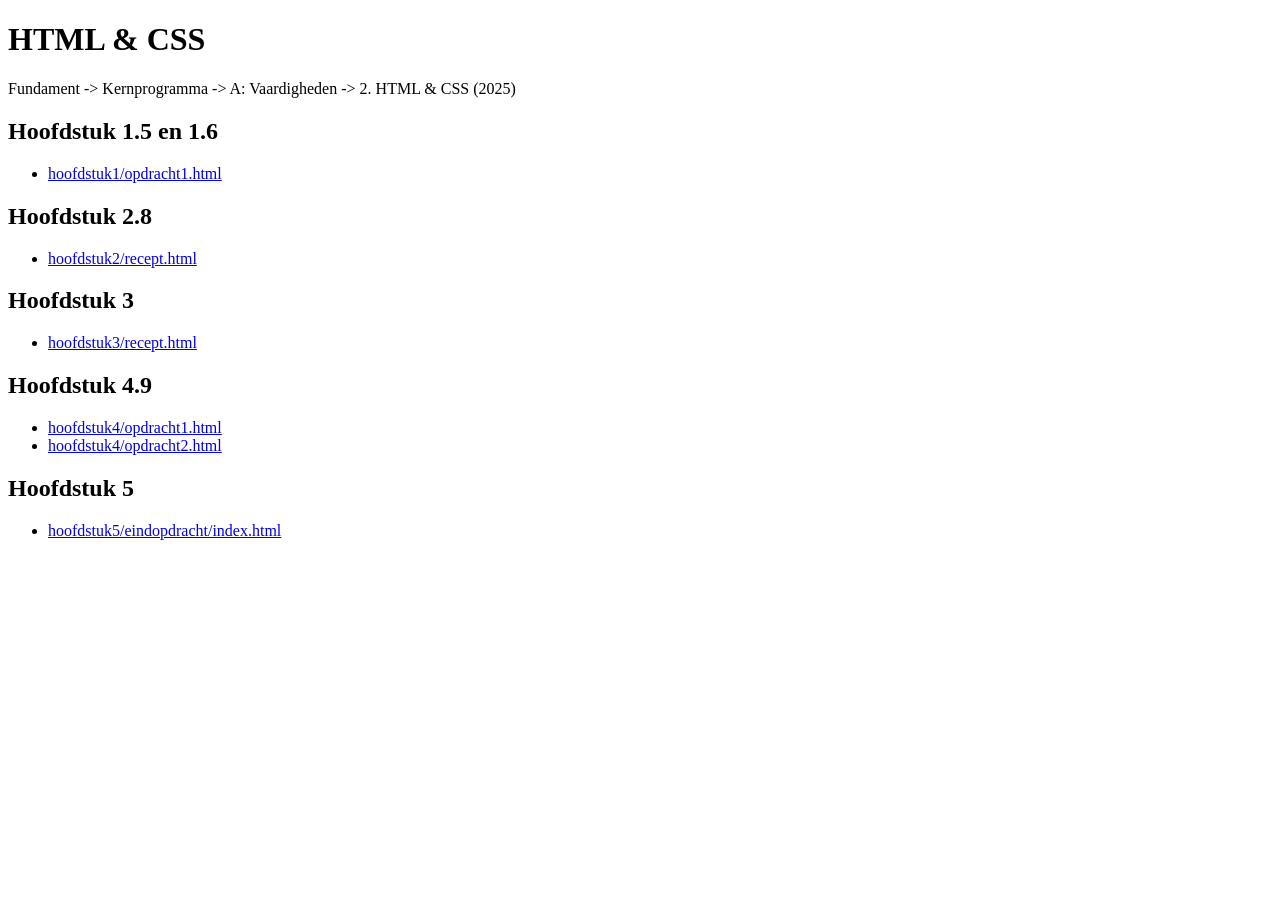
<file: index.html>
<!DOCTYPE html>
<html>

<head>
    <meta charset="UTF-8" />
    <title>index</title>
</head>

<body>

    <h1>HTML & CSS</h1>
    Fundament -> Kernprogramma -> A: Vaardigheden -> 2. HTML & CSS (2025)

    <h2>Hoofdstuk 1.5 en 1.6</h2>
    <ul>
        <li><a href="/hoofdstuk1/opdracht1.html">hoofdstuk1/opdracht1.html</a></li>
    </ul>

    <h2>Hoofdstuk 2.8</h2>
    <ul>
        <li><a href="/hoofdstuk2/recept.html">hoofdstuk2/recept.html</a></li>
    </ul>

    <h2>Hoofdstuk 3</h2>
    <ul>
        <li><a href="/hoofdstuk3/recept.html">hoofdstuk3/recept.html</a></li>
    </ul>

    <h2>Hoofdstuk 4.9</h2>
    <ul>
        <li><a href="/hoofdstuk4/opdracht1.html">hoofdstuk4/opdracht1.html</a></li>
        <li><a href="/hoofdstuk4/opdracht2.html">hoofdstuk4/opdracht2.html</a></li>
    </ul>

    <h2>Hoofdstuk 5</h2>
    <ul>
        <li><a href="/hoofdstuk5/eindopdracht/index.html">hoofdstuk5/eindopdracht/index.html</a></li>
    </ul>
    </ul>
</body>

</html>
</file>
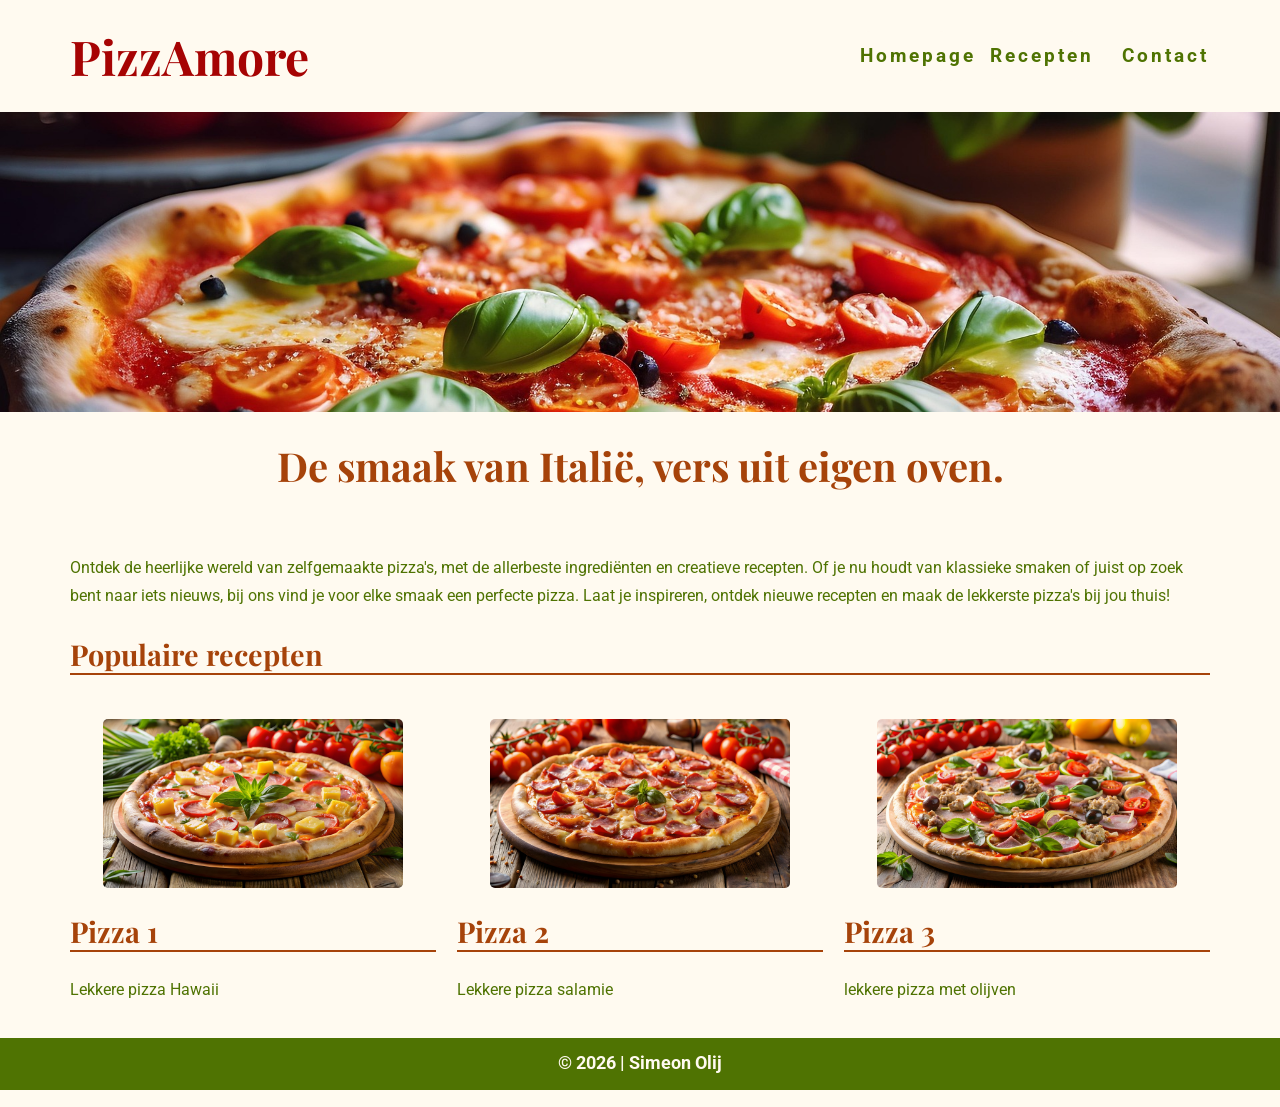
<file: hoofdstuk5/eindopdracht/index.html>
<!DOCTYPE html>
<html lang="nl">
  <head>
    <title>PizzAmore</title>
    <meta charset="UTF-8">
    <link rel="stylesheet" href="style.css">
    <link href="https://fonts.googleapis.com/css2?family=Playfair+Display:wght@400;700&family=Roboto:wght@300;400;500&display=swap" rel="stylesheet">
  </head>

  <body>
    
    <nav>
        <div class="logo">
            <a href="index.html"> <b>PizzAmore</b></a>
        </div>
        <div class="active"> </div>
        <ul class="items">
            <li><a href="index.html" class="active"><b>Homepage</b></a></li>
            <li><a href="recepten.html"><b>Recepten</b></a></li>
            <li><a href="contact.html"><b>Contact</b></a></li>
        </ul>
    </nav>
     
    <div class="banner"></div>

    <div class="container">
      <h1>De smaak van Italië, vers uit eigen oven.</h1><br>
      
      <p>
        Ontdek de heerlijke wereld van zelfgemaakte pizza's, met de allerbeste ingrediënten en creatieve recepten. 
        Of je nu houdt van klassieke smaken of juist op zoek bent naar iets nieuws, bij ons vind je voor elke smaak een perfecte pizza. 
        Laat je inspireren, ontdek nieuwe recepten en maak de lekkerste pizza's bij jou thuis!
      </p>
    </div>
    
    <div class="container"><h2>Populaire recepten</h2></div>
    
    <div class="container_recepten">
      <a
        href="recept.html" class="recept">
          <img src="images/pizza1.jpg" alt="pizza1">
          <h2>Pizza 1</h2>
          <p> Lekkere pizza Hawaii </p>
      </a>
      <a
        href="recepten.html" class="recept">
          <img src="images/pizza2.jpg" alt="pizza2">
          <h2>Pizza 2</h2>
          <p>Lekkere pizza salamie</p>
      </a>
      <a 
        href="recepten.html" class="recept"> 
        <img src="images/pizza3.jpg" alt="pizza3">
        <h2>Pizza 3</h2>
        <p>lekkere pizza met olijven</p>
      </a>
    </div>

    <div class="recept"></div>

    <footer><p><b> © 2026 | <a href="contact.html"> Simeon Olij </a></b></p></footer>
  
  </body>
</html>
</file>
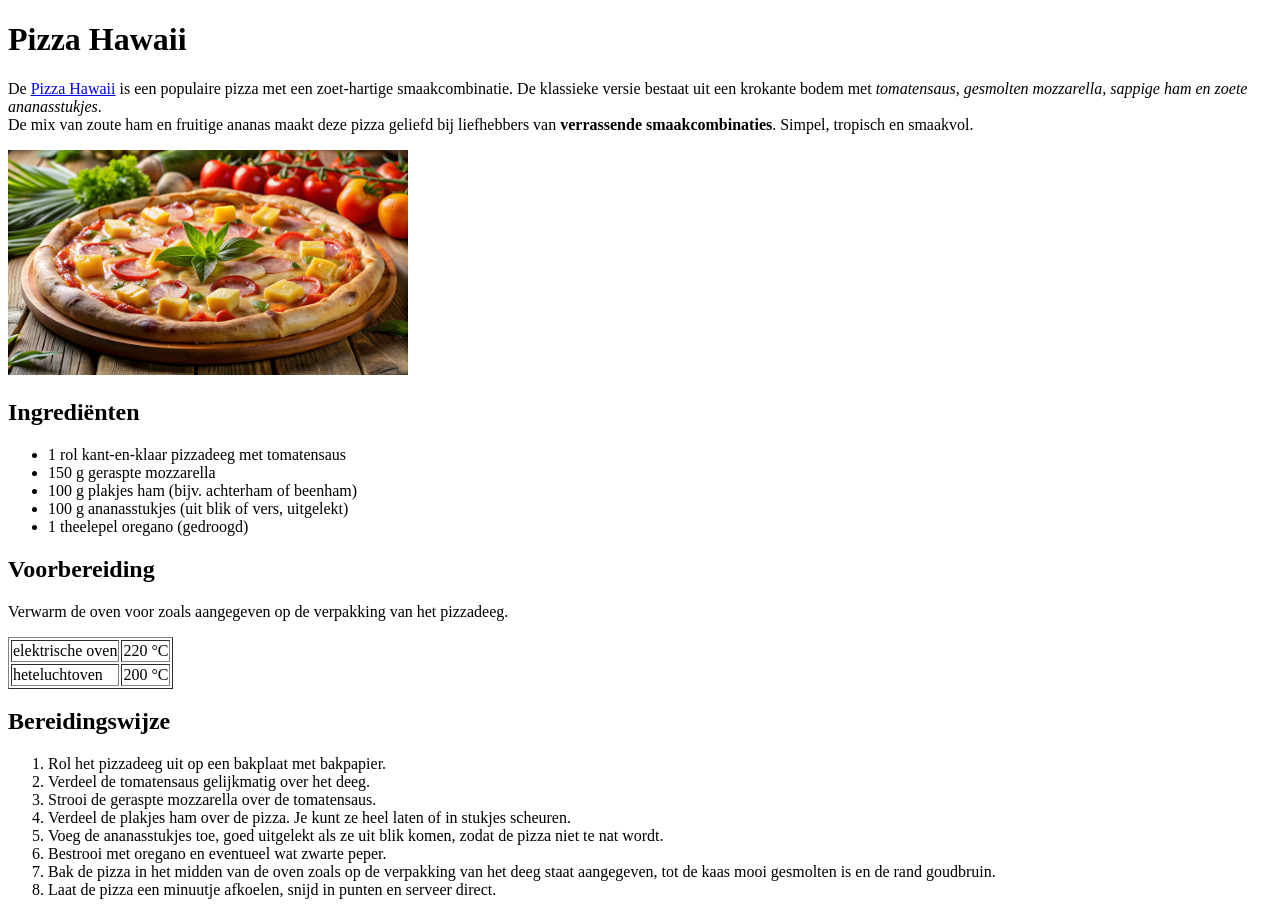
<file: hoofdstuk2/recept.html>
<!DOCTYPE html>
<html lang="nl">
   <head>
      <meta charset="UTF-8">
      <title>Pizza Hawaii | Recepten.</title>
   </head>

   <body>
      <h1>Pizza Hawaii</h1>
<p>
   De <a href="https://nl.wikipedia.org/wiki/Pizza_Hawa%C3%AF"> Pizza Hawaii</a> is een populaire pizza met een zoet-hartige smaakcombinatie. De klassieke versie bestaat uit een krokante bodem met <i>tomatensaus, gesmolten mozzarella, sappige ham en zoete ananasstukjes</i>.<br>
   De mix van zoute ham en fruitige ananas maakt deze pizza geliefd bij liefhebbers van <b>verrassende smaakcombinaties</b>. Simpel, tropisch en smaakvol.
</p>

<a 
   href="https://nl.wikipedia.org/wiki/Pizza_Hawa%C3%AF" target="_blank">
      <img src="/images/pizza.jpg" alt="Pizza Hawaii" width="400">
</a>

<h2>Ingrediënten</h2>

<ul>
   <li>1 rol kant-en-klaar pizzadeeg met tomatensaus</li>
   <li>150 g geraspte mozzarella</li>
   <li>100 g plakjes ham (bijv. achterham of beenham)</li>
   <li>100 g ananasstukjes (uit blik of vers, uitgelekt)</li>
   <li>1 theelepel oregano (gedroogd)</li>
</ul>

<h2>Voorbereiding</h2>

<p>Verwarm de oven voor zoals aangegeven op de verpakking van het pizzadeeg.</p>

   <table border="1">
  <tr>
    <td> elektrische oven</td>
    <td>220 °C</td>
  </tr>
  <tr>
    <td>heteluchtoven</td>
    <td>200 °C</td>
  </tr>
</table>


<h2>Bereidingswijze</h2>

<ol>
   <li>Rol het pizzadeeg uit op een bakplaat met bakpapier.</li>
   <li>Verdeel de tomatensaus gelijkmatig over het deeg.</li>
   <li>Strooi de geraspte mozzarella over de tomatensaus.</li>
   <li>Verdeel de plakjes ham over de pizza. Je kunt ze heel laten of in stukjes scheuren.</li>
   <li>Voeg de ananasstukjes toe, goed uitgelekt als ze uit blik komen, zodat de pizza niet te nat wordt.</li>
   <li>Bestrooi met oregano en eventueel wat zwarte peper.</li>
   <li>Bak de pizza in het midden van de oven zoals op de verpakking van het deeg staat aangegeven, tot de kaas mooi gesmolten is en de rand goudbruin.</li>
   <li>Laat de pizza een minuutje afkoelen, snijd in punten en serveer direct.</li>
</ol>

   </body>
</html>
</file>
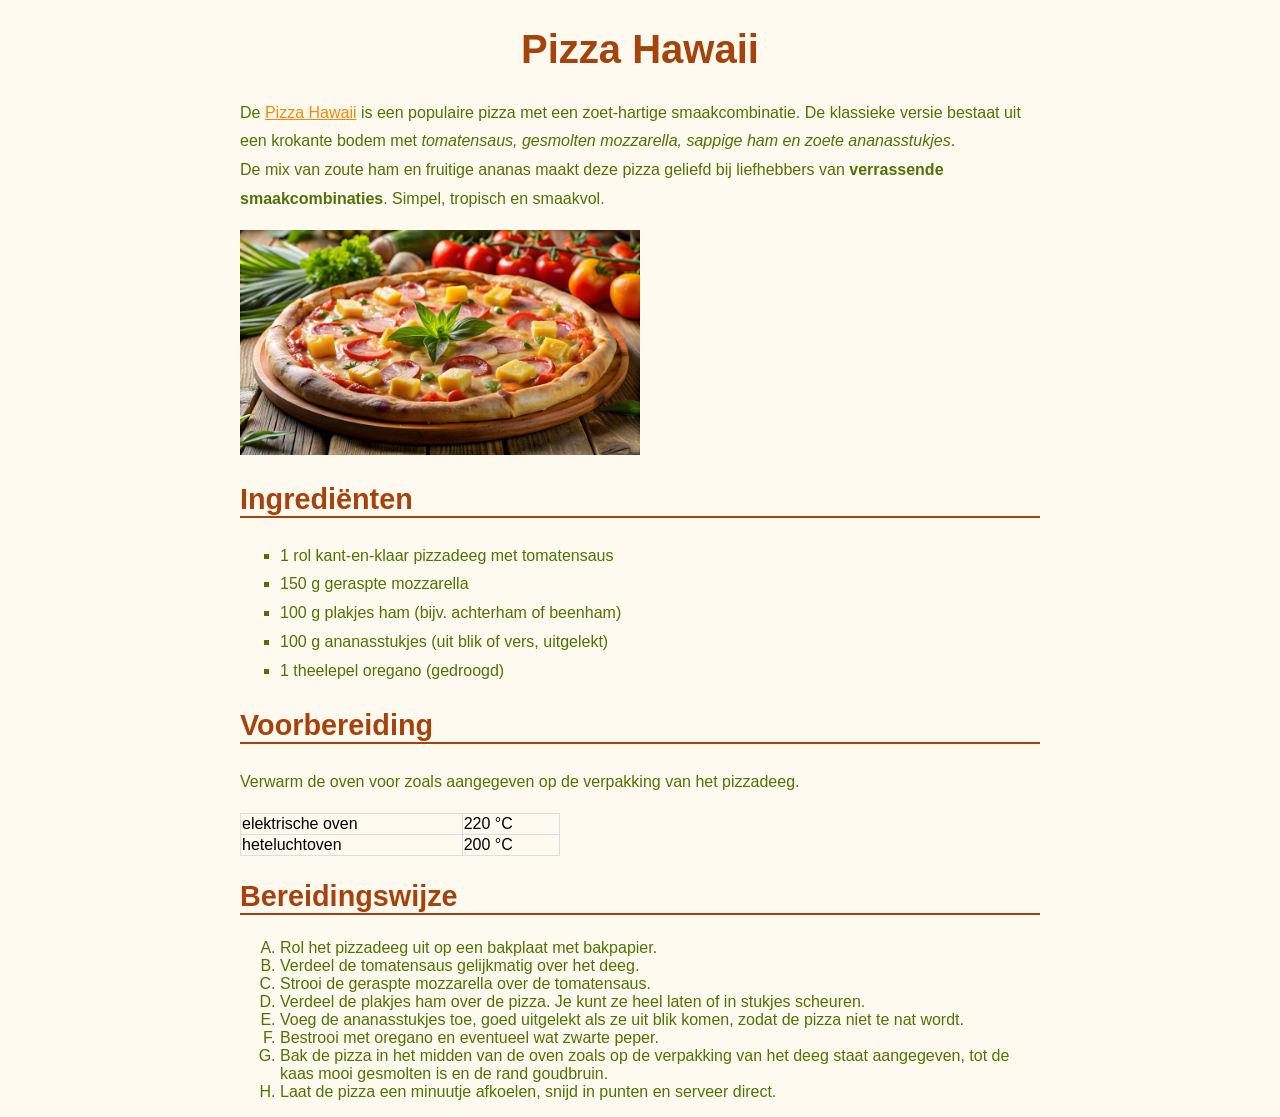
<file: hoofdstuk3/recept.html>
<!DOCTYPE html>
<html lang="nl">
   <head>
      <meta charset="UTF-8">
      <title>Pizza Hawaii | Recepten.</title>
      <link rel="stylesheet" href="style.css">
   </head>

   <body>
      <h1>Pizza Hawaii</h1>
<p>
   De <a href="https://nl.wikipedia.org/wiki/Pizza_Hawa%C3%AF"> Pizza Hawaii</a> is een populaire pizza met een zoet-hartige smaakcombinatie. De klassieke versie bestaat uit een krokante bodem met <i>tomatensaus, gesmolten mozzarella, sappige ham en zoete ananasstukjes</i>.<br>
   De mix van zoute ham en fruitige ananas maakt deze pizza geliefd bij liefhebbers van <b>verrassende smaakcombinaties</b>. Simpel, tropisch en smaakvol.
</p>

<a 
   href="https://nl.wikipedia.org/wiki/Pizza_Hawa%C3%AF" target="_blank">
      <img src="/images/pizza.jpg" alt="Pizza Hawaii" width="400">
</a>

<h2>Ingrediënten</h2>

<ul>
   <li>1 rol kant-en-klaar pizzadeeg met tomatensaus</li>
   <li>150 g geraspte mozzarella</li>
   <li>100 g plakjes ham (bijv. achterham of beenham)</li>
   <li>100 g ananasstukjes (uit blik of vers, uitgelekt)</li>
   <li>1 theelepel oregano (gedroogd)</li>
</ul>

<h2>Voorbereiding</h2>

<p>Verwarm de oven voor zoals aangegeven op de verpakking van het pizzadeeg.</p>

   <table border="1">
  <tr>
    <td> elektrische oven</td>
    <td>220 °C</td>
  </tr>
  <tr>
    <td>heteluchtoven</td>
    <td>200 °C</td>
  </tr>
</table>


<h2>Bereidingswijze</h2>

<ol>
   <li>Rol het pizzadeeg uit op een bakplaat met bakpapier.</li>
   <li>Verdeel de tomatensaus gelijkmatig over het deeg.</li>
   <li>Strooi de geraspte mozzarella over de tomatensaus.</li>
   <li>Verdeel de plakjes ham over de pizza. Je kunt ze heel laten of in stukjes scheuren.</li>
   <li>Voeg de ananasstukjes toe, goed uitgelekt als ze uit blik komen, zodat de pizza niet te nat wordt.</li>
   <li>Bestrooi met oregano en eventueel wat zwarte peper.</li>
   <li>Bak de pizza in het midden van de oven zoals op de verpakking van het deeg staat aangegeven, tot de kaas mooi gesmolten is en de rand goudbruin.</li>
   <li>Laat de pizza een minuutje afkoelen, snijd in punten en serveer direct.</li>
</ol>

   </body>
</html>
</file>
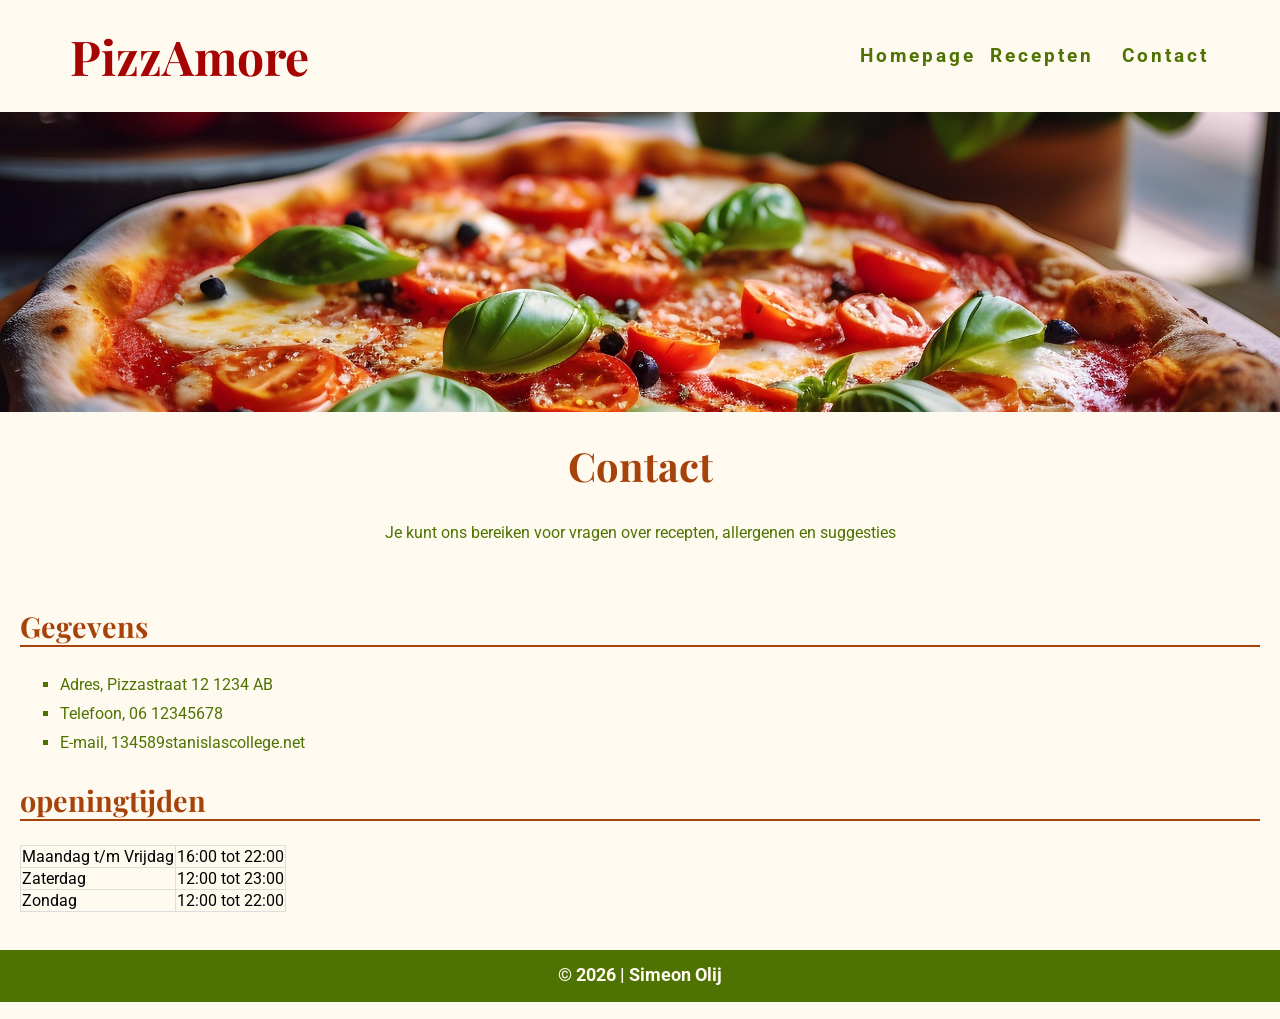
<file: hoofdstuk5/eindopdracht/contact.html>
<!DOCTYPE html>
<html lang="nl">
  <head>
    <title>PizzAmore</title>
    <meta charset="UTF-8">
    <link rel="stylesheet" href="style.css">
    <link href="https://fonts.googleapis.com/css2?family=Playfair+Display:wght@400;700&family=Roboto:wght@300;400;500&display=swap" rel="stylesheet">
  </head>

  <body>
    
    <nav>
        <div class="logo">
            <a href="index.html"> <b>PizzAmore</b></a>
        </div>
        <div class="active"> </div>
        <ul class="items">
            <li><a href="index.html"><b>Homepage</b></a></li>
            <li><a href="recepten.html"><b>Recepten</b></a></li>
            <li><a href="contact.html" class="active"><b>Contact</b></a></li>
        </ul>
    </nav>
     
    <div class="banner"></div>
    
    <div class="container_contact">
        
        <div class="contact_intro">
            <h1>Contact</h1>
            <p>Je kunt ons bereiken voor vragen over recepten, allergenen en suggesties</p>
        </div>

        <div class="contact_info">
            <h2>Gegevens</h2>
            <ul>
                <li>Adres, Pizzastraat 12 1234 AB</li>
                <li>Telefoon, 06 12345678</li>
                <li>E-mail, 134589stanislascollege.net</li>
            </ul>

            <h2>openingtijden</h2>
            <table class="contact_table">
                <tr><td>Maandag t/m Vrijdag</td><td>16:00 tot 22:00</td></tr>
                <tr><td>Zaterdag</td><td>12:00 tot 23:00</td></tr>
                <tr><td>Zondag</td><td>12:00 tot 22:00</td></tr>
            </table>
        </div>        
    </div>
    

    <footer><p><b> © 2026 | <a href="contact.html"> Simeon Olij </a></b></p></footer>
  
  </body>
</html>
</file>
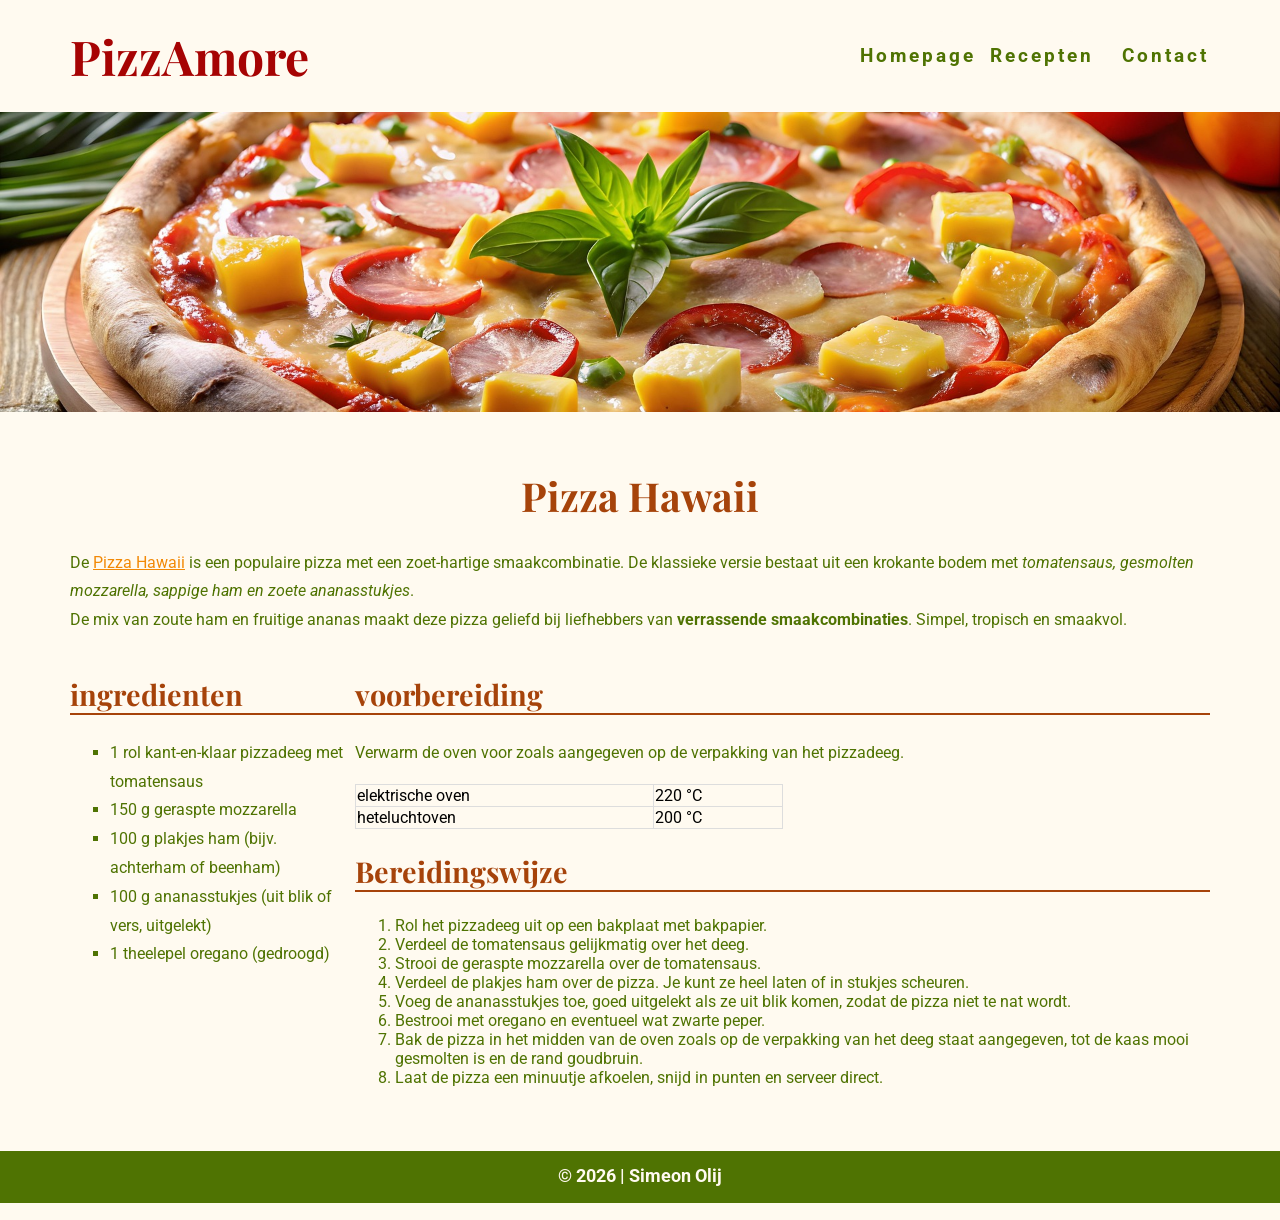
<file: hoofdstuk5/eindopdracht/recept.html>
<!DOCTYPE html>
<html lang="nl">
   <head>
      <meta charset="UTF-8">
      <title>Pizza Hawaii | PizzAmore.</title>
      <link rel="stylesheet" href="style.css">
      <link href="https://fonts.googleapis.com/css2?family=Playfair+Display:wght@400;700&family=Roboto:wght@300;400;500&display=swap" rel="stylesheet">
   </head>

   <body>

      <nav>
        <div class="logo">
            <a href="index.html"> <b>PizzAmore</b></a>
        </div>
        <div class="active"> </div>
        <ul class="items">
            <li><a href="index.html"><b>Homepage</b></a></li>
            <li><a href="recepten.html" class="active"><b>Recepten</b></a></li>
            <li><a href="contact.html"><b>Contact</b></a></li>
        </ul>
    </nav>
     
   
      <div class="banner" style="background-image: url('images/pizza1.jpg');"></div>

      
   <div class="container_detail">

         <div class="introductie">
            <h1>Pizza Hawaii</h1>
            <p> De <a href="https://nl.wikipedia.org/wiki/Pizza_Hawa%C3%AF"> Pizza Hawaii</a> is een populaire pizza met een zoet-hartige smaakcombinatie. De klassieke versie bestaat uit een krokante bodem met <i>tomatensaus, gesmolten mozzarella, sappige ham en zoete ananasstukjes</i>.<br>
         De mix van zoute ham en fruitige ananas maakt deze pizza geliefd bij liefhebbers van <b>verrassende smaakcombinaties</b>. Simpel, tropisch en smaakvol.</p>
         </div>
         
         <div class="ingredienten">
            <h2>ingredienten</h2>
             <ul>
               <li>1 rol kant-en-klaar pizzadeeg met tomatensaus</li>
               <li>150 g geraspte mozzarella</li>
               <li>100 g plakjes ham (bijv. achterham of beenham)</li>
               <li>100 g ananasstukjes (uit blik of vers, uitgelekt)</li>
               <li>1 theelepel oregano (gedroogd)</li>
            </ul>
         </div>
         
         <div class="voorbereiding">
            <h2>voorbereiding</h2>
               <p>Verwarm de oven voor zoals aangegeven op de verpakking van het pizzadeeg.</p>
               <table>
                        <tr>
                           <td> elektrische oven</td>
                           <td>220 °C</td>
                        </tr>
                        <tr>
                           <td>heteluchtoven</td>
                           <td>200 °C</td>
                        </tr>
                  </table>
            </div>
        
            <div class="bereidingswijze">
               <h2>Bereidingswijze</h2>
                  <ol>
                     <li>Rol het pizzadeeg uit op een bakplaat met bakpapier.</li>
                     <li>Verdeel de tomatensaus gelijkmatig over het deeg.</li>
                     <li>Strooi de geraspte mozzarella over de tomatensaus.</li>
                     <li>Verdeel de plakjes ham over de pizza. Je kunt ze heel laten of in stukjes scheuren.</li>
                     <li>Voeg de ananasstukjes toe, goed uitgelekt als ze uit blik komen, zodat de pizza niet te nat wordt.</li>
                     <li>Bestrooi met oregano en eventueel wat zwarte peper.</li>
                     <li>Bak de pizza in het midden van de oven zoals op de verpakking van het deeg staat aangegeven, tot de kaas mooi gesmolten is en de rand goudbruin.</li>
                     <li>Laat de pizza een minuutje afkoelen, snijd in punten en serveer direct.</li>
                  </ol>
            </div>         
      </div>
      
      <footer><p><b> © 2026 | <a href="contact.html"> Simeon Olij </a></b></p></footer>
   
   </body>
</html>
</file>
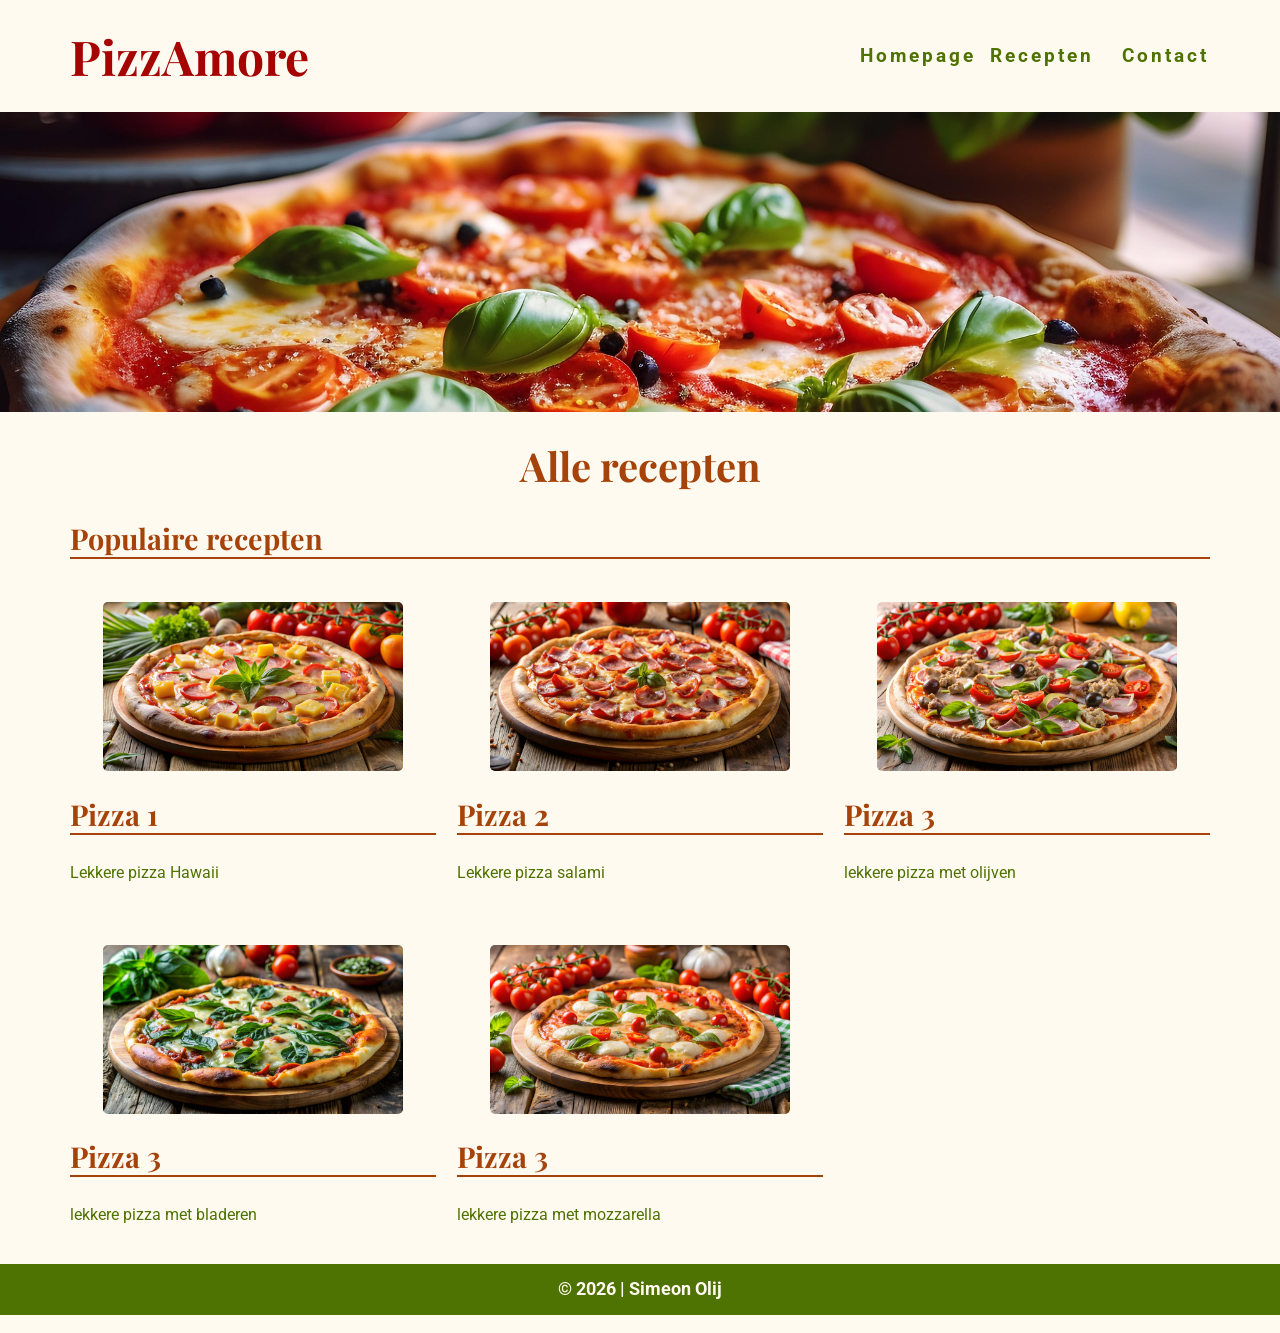
<file: hoofdstuk5/eindopdracht/recepten.html>
<!DOCTYPE html>
<html lang="nl">
  <head>
    <title>Recepten | PizzAmore</title>
    <meta charset="UTF-8">
    <link rel="stylesheet" href="style.css">
    <link href="https://fonts.googleapis.com/css2?family=Playfair+Display:wght@400;700&family=Roboto:wght@300;400;500&display=swap" rel="stylesheet">
  </head>

  <body>
    
    <nav>
        <div class="logo">
            <a href="index.html"> <b>PizzAmore</b></a>
        </div>
        <div class="active"> </div>
        <ul class="items">
            <li><a href="index.html"><b>Homepage</b></a></li>
            <li><a href="recepten.html" class="active"><b>Recepten</b></a></li>
            <li><a href="contact.html"><b>Contact</b></a></li>
        </ul>
    </nav>
     
    <div class="banner"></div>

    <div class="container">
        <h1>Alle recepten</h1>
    
    </div>
    
    <div class="container"><h2>Populaire recepten</h2></div>
    
    <div class="container_recepten">
      <a
        href="recept.html" class="recept">
          <img src="images/pizza1.jpg" alt="pizza1">
          <h2>Pizza 1</h2>
          <p>Lekkere pizza Hawaii </p>
      </a>
      <a
        href="recepten.html" class="recept">
          <img src="images/pizza2.jpg" alt="pizza2">
          <h2>Pizza 2</h2>
          <p>Lekkere pizza salami</p>
      </a>
      <a 
        href="recepten.html" class="recept"> 
        <img src="images/pizza3.jpg" alt="pizza3">
        <h2>Pizza 3</h2>
        <p>lekkere pizza met olijven</p>
      </a>
      <a 
        href="recepten.html" class="recept"> 
        <img src="images/pizza4.jpg" alt="pizza3">
        <h2>Pizza 3</h2>
        <p>lekkere pizza met bladeren</p>
      </a>
      <a 
        href="recepten.html" class="recept"> 
        <img src="images/pizza5.jpg" alt="pizza3">
        <h2>Pizza 3</h2>
        <p>lekkere pizza met mozzarella</p>
      </a>
    </div>

    <div class="recept"></div>

    <footer><p><b> © 2026 | <a href="contact.html"> Simeon Olij </a></b></p></footer>
  
  </body>
</html>
</file>
<file: hoofdstuk5/eindopdracht/style.css>
/* simeon Olij */

body {
    background-color: #fffaf0;
    font-family: 'Roboto', sans-serif;
    margin: auto;
}

p {
    color: #4f7302
}


h1 {
    font-family: 'Playfair Display', sans-serif;
    font-size: 2.5em;
    text-align: center;
    color: #a6430a
}

h2 {
    font-family: 'Playfair Display', sans-serif;
    font-size: 1.8em;
    border-bottom: 2px solid #a6430a;
    color: #a6430a
}

p, ul {
    line-height: 1.8;
}

a {
    color: #f28907;
   
}

h2 a {
    text-decoration: none;
    color: inherit;
}

a:hover {
   color: #a60303;
   text-decoration: none;
}

ul {
    color: #4f7302;
    list-style-type: square;
}

ol {
    color: #4f7302;
}

table {
   border: 1px solid #dddddd;
   border-collapse: collapse;
   background-color: #fffaf0;
}
 
td {
   border: 1px solid black;
   border-color: #dddddd;
}


nav {
    background-color: #fffaf0;
    display: flex;
    justify-content: space-between;
    align-items: center;
    padding: 15px;
    width: 1140px;
    margin: 0px auto 0px auto;
}

.logo a {
    font-family: 'Playfair Display';
    font-size: 3em;
    text-decoration: none;
    color: #A60303;
}

/*.logo:hover a {
    #
}
*/
nav .items {
    display: flex;
    gap: 15px;
    list-style: none;
}

nav li a:hover {
    border-bottom: 2px solid currentColor;
}

nav .items li {
    background-color: #fffaf0;
    width: 90px;
    border-radius: 10px;
    text-align: center;
    line-height: 50px;
    font-size: 1.1em;
    margin-left: 25px;
}

nav li a {
    font-size: 1.1em;
    color: #4f7302;
    text-decoration: none;
    letter-spacing: 3px;
}

nav li a.active {
    border-bottom-color: #f28907;
}

.container_recepten {
   width: 1140px;
   margin: 0px auto 0px auto;
   background-color: #fffaf0;
   display: flex;
   flex-wrap: wrap;
   justify-content: flex-start;
   gap: 21px
   
}
 
.container_recepten img {
   width: 300px;
}


.banner {
    width: 100%;
    height: 300px;
    background-image: url("images/pizza.jpg");
    background-size: cover;
    background-position: center;
}

.container {
    width: 1140px;
    margin: 0px auto 0px auto;
}

.recept {
    width: 366px;
    color: #4f7302;
    text-decoration: none;
}

.recept img {
    max-width: 100%;
    height: auto;
    margin: 20px auto 20px auto;
    border-radius: 5px;
    display: block;
}

.recept:hover {
    filter: brightness(75%);
}

footer p {
    color:  #fffaf0;
    background-color: #4f7302;
    text-align: center;
    padding: 10px 0px 10px 0px;
    font-size: 1.1em;
}

footer a {
    text-decoration: none;
    color: #fffaf0;
}

footer a:hover {
    color: #A60303;
    text-decoration: underline;
}
/*.grid {
    width: 1140px;
    margin: 0px auto 0px auto;
    display: grid;
    grid-template-columns: 1fr 3fr;
    padding: 30px;
}*/
.container_detail {
    width: 1140px;
    margin: 0px auto 0px auto;
    display: grid;
    grid-template-columns: 1fr 3fr;
    padding: 30px;
}

.container_detail .introductie {
    grid-column: 1 / 3;
}

.container_detail .ingredienten {
    grid-row: 2 / 4;
}

.container_detail .voorbereiding table {
    width: 50%;
}

.containter_contact {
    width: 1140px;
    margin: 0px auto 0px auto;
    display: grid;
    grid-template-columns: 1fr 3fr;
    gap: 30px;
}

.contact_info {
    grid-column: 1 / 3;
}

.contact_intro p {
    text-align: center;
}

.contact_info {
    background-color:#fffaf0;
    border-radius: 10px;
    padding: 20px;
}
</file>
<file: hoofdstuk3/style.css>
/* simeon Olij */

body {
    background-color: #fffaf0;
    font-family: Arial, sans-serif;
    width: 800px;
    margin: auto;
}

p {
    color: #4f7302
}


h1 {
   font-size: 2.5em;
   text-align: center;
   color: #a6430a
}

h2 {
   font-size: 1.8em;
   border-bottom: 2px solid #a6430a;
   color: #a6430a
   
}

p, ul {
    line-height: 1.8;
}

a {
    color: #f28907;
   
}
 
a:hover {
   color: #a60303;
   text-decoration: none;
}

ul {
    color: #4f7302;
    list-style-type: square;
}

ol {
    color: #4f7302;
    list-style-type: upper-alpha;
}

table {
   border: 1px solid #dddddd;
   border-collapse: collapse;
   width: 40%;
   background-color: #fffaf0;
}
 
td {
   border: 1px solid black;
   border-color: #dddddd;
}
</file>
